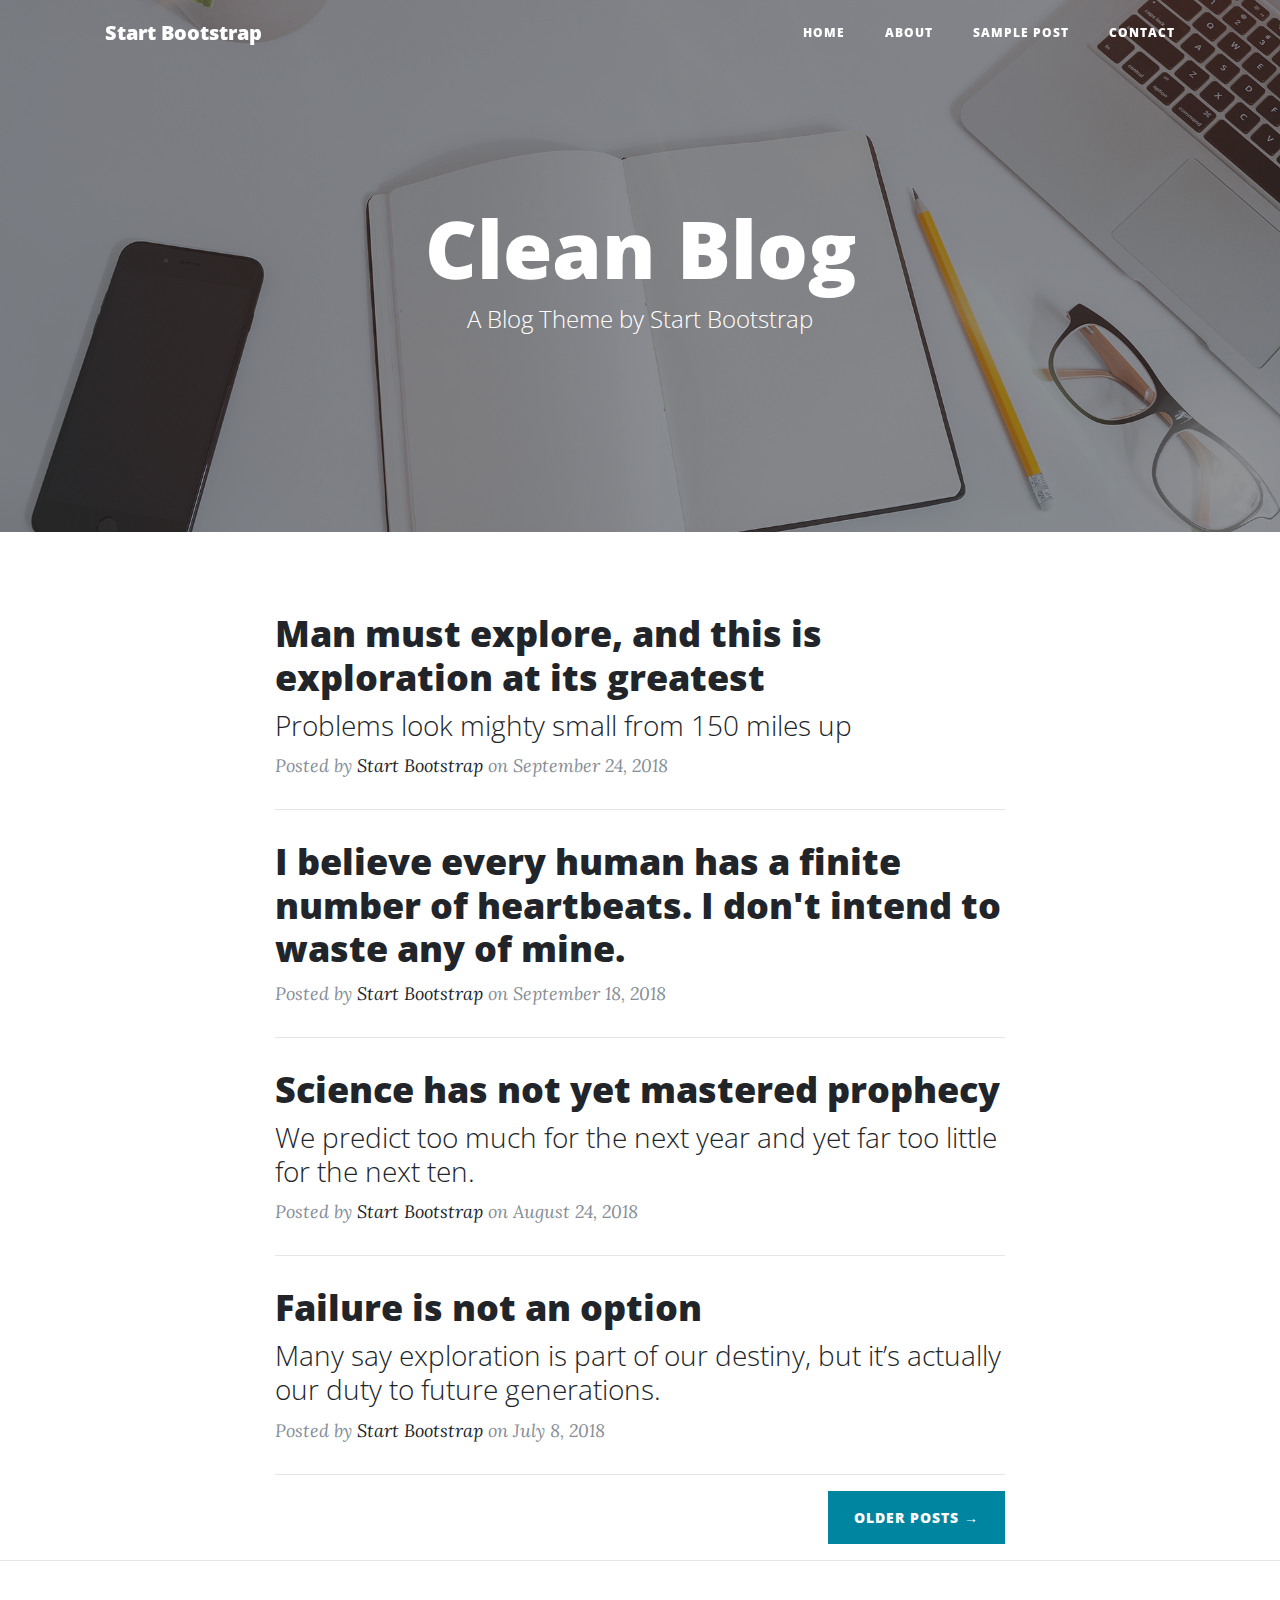
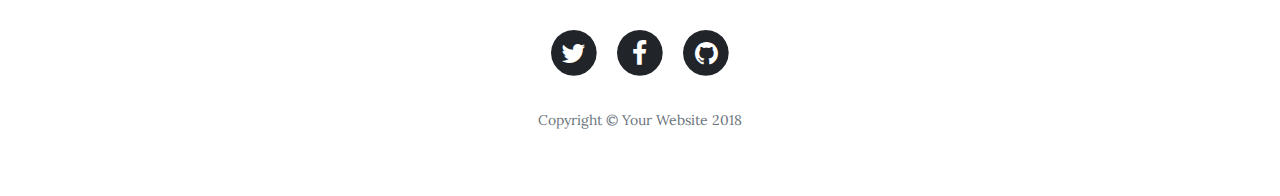
<file: index.html>
<!DOCTYPE html>
<html lang="en">

  <head>

    <meta charset="utf-8">
    <meta name="viewport" content="width=device-width, initial-scale=1, shrink-to-fit=no">
    <meta name="description" content="">
    <meta name="author" content="">

    <title>Clean Blog - Start Bootstrap Theme</title>

    <!-- Bootstrap core CSS -->
    <link href="vendor/bootstrap/css/bootstrap.min.css" rel="stylesheet">

    <!-- Custom fonts for this template -->
    <link href="vendor/font-awesome/css/font-awesome.min.css" rel="stylesheet" type="text/css">
    <link href='https://fonts.googleapis.com/css?family=Lora:400,700,400italic,700italic' rel='stylesheet' type='text/css'>
    <link href='https://fonts.googleapis.com/css?family=Open+Sans:300italic,400italic,600italic,700italic,800italic,400,300,600,700,800' rel='stylesheet' type='text/css'>

    <!-- Custom styles for this template -->
    <link href="css/clean-blog.min.css" rel="stylesheet">

  </head>

  <body>

    <!-- Navigation -->
    <nav class="navbar navbar-expand-lg navbar-light fixed-top" id="mainNav">
      <div class="container">
        <a class="navbar-brand" href="index.html">Start Bootstrap</a>
        <button class="navbar-toggler navbar-toggler-right" type="button" data-toggle="collapse" data-target="#navbarResponsive" aria-controls="navbarResponsive" aria-expanded="false" aria-label="Toggle navigation">
          Menu
          <i class="fa fa-bars"></i>
        </button>
        <div class="collapse navbar-collapse" id="navbarResponsive">
          <ul class="navbar-nav ml-auto">
            <li class="nav-item">
              <a class="nav-link" href="index.html">Home</a>
            </li>
            <li class="nav-item">
              <a class="nav-link" href="about.html">About</a>
            </li>
            <li class="nav-item">
              <a class="nav-link" href="my post.html">Sample Post</a>
            </li>
            <li class="nav-item">
              <a class="nav-link" href="contact.html">Contact</a>
            </li>
          </ul>
        </div>
      </div>
    </nav>

    <!-- Page Header -->
    <header class="masthead" style="background-image: url('img/home-bg.jpg')">
      <div class="overlay"></div>
      <div class="container">
        <div class="row">
          <div class="col-lg-8 col-md-10 mx-auto">
            <div class="site-heading">
              <h1>Clean Blog</h1>
              <span class="subheading">A Blog Theme by Start Bootstrap</span>
            </div>
          </div>
        </div>
      </div>
    </header>

    <!-- Main Content -->
    <div class="container">
      <div class="row">
        <div class="col-lg-8 col-md-10 mx-auto">
          <div class="post-preview">
            <a href="post.html">
              <h2 class="post-title">
                Man must explore, and this is exploration at its greatest
              </h2>
              <h3 class="post-subtitle">
                Problems look mighty small from 150 miles up
              </h3>
            </a>
            <p class="post-meta">Posted by
              <a href="#">Start Bootstrap</a>
              on September 24, 2018</p>
          </div>
          <hr>
          <div class="post-preview">
            <a href="post.html">
              <h2 class="post-title">
                I believe every human has a finite number of heartbeats. I don't intend to waste any of mine.
              </h2>
            </a>
            <p class="post-meta">Posted by
              <a href="#">Start Bootstrap</a>
              on September 18, 2018</p>
          </div>
          <hr>
          <div class="post-preview">
            <a href="post.html">
              <h2 class="post-title">
                Science has not yet mastered prophecy
              </h2>
              <h3 class="post-subtitle">
                We predict too much for the next year and yet far too little for the next ten.
              </h3>
            </a>
            <p class="post-meta">Posted by
              <a href="#">Start Bootstrap</a>
              on August 24, 2018</p>
          </div>
          <hr>
          <div class="post-preview">
            <a href="post.html">
              <h2 class="post-title">
                Failure is not an option
              </h2>
              <h3 class="post-subtitle">
                Many say exploration is part of our destiny, but it’s actually our duty to future generations.
              </h3>
            </a>
            <p class="post-meta">Posted by
              <a href="#">Start Bootstrap</a>
              on July 8, 2018</p>
          </div>
          <hr>
          <!-- Pager -->
          <div class="clearfix">
            <a class="btn btn-primary float-right" href="#">Older Posts &rarr;</a>
          </div>
        </div>
      </div>
    </div>

    <hr>

    <!-- Footer -->
    <footer>
      <div class="container">
        <div class="row">
          <div class="col-lg-8 col-md-10 mx-auto">
            <ul class="list-inline text-center">
              <li class="list-inline-item">
                <a href="#">
                  <span class="fa-stack fa-lg">
                    <i class="fa fa-circle fa-stack-2x"></i>
                    <i class="fa fa-twitter fa-stack-1x fa-inverse"></i>
                  </span>
                </a>
              </li>
              <li class="list-inline-item">
                <a href="#">
                  <span class="fa-stack fa-lg">
                    <i class="fa fa-circle fa-stack-2x"></i>
                    <i class="fa fa-facebook fa-stack-1x fa-inverse"></i>
                  </span>
                </a>
              </li>
              <li class="list-inline-item">
                <a href="#">
                  <span class="fa-stack fa-lg">
                    <i class="fa fa-circle fa-stack-2x"></i>
                    <i class="fa fa-github fa-stack-1x fa-inverse"></i>
                  </span>
                </a>
              </li>
            </ul>
            <p class="copyright text-muted">Copyright &copy; Your Website 2018</p>
          </div>
        </div>
      </div>
    </footer>

    <!-- Bootstrap core JavaScript -->
    <script src="vendor/jquery/jquery.min.js"></script>
    <script src="vendor/bootstrap/js/bootstrap.bundle.min.js"></script>

    <!-- Custom scripts for this template -->
    <script src="js/clean-blog.min.js"></script>

  </body>

</html>
</file>
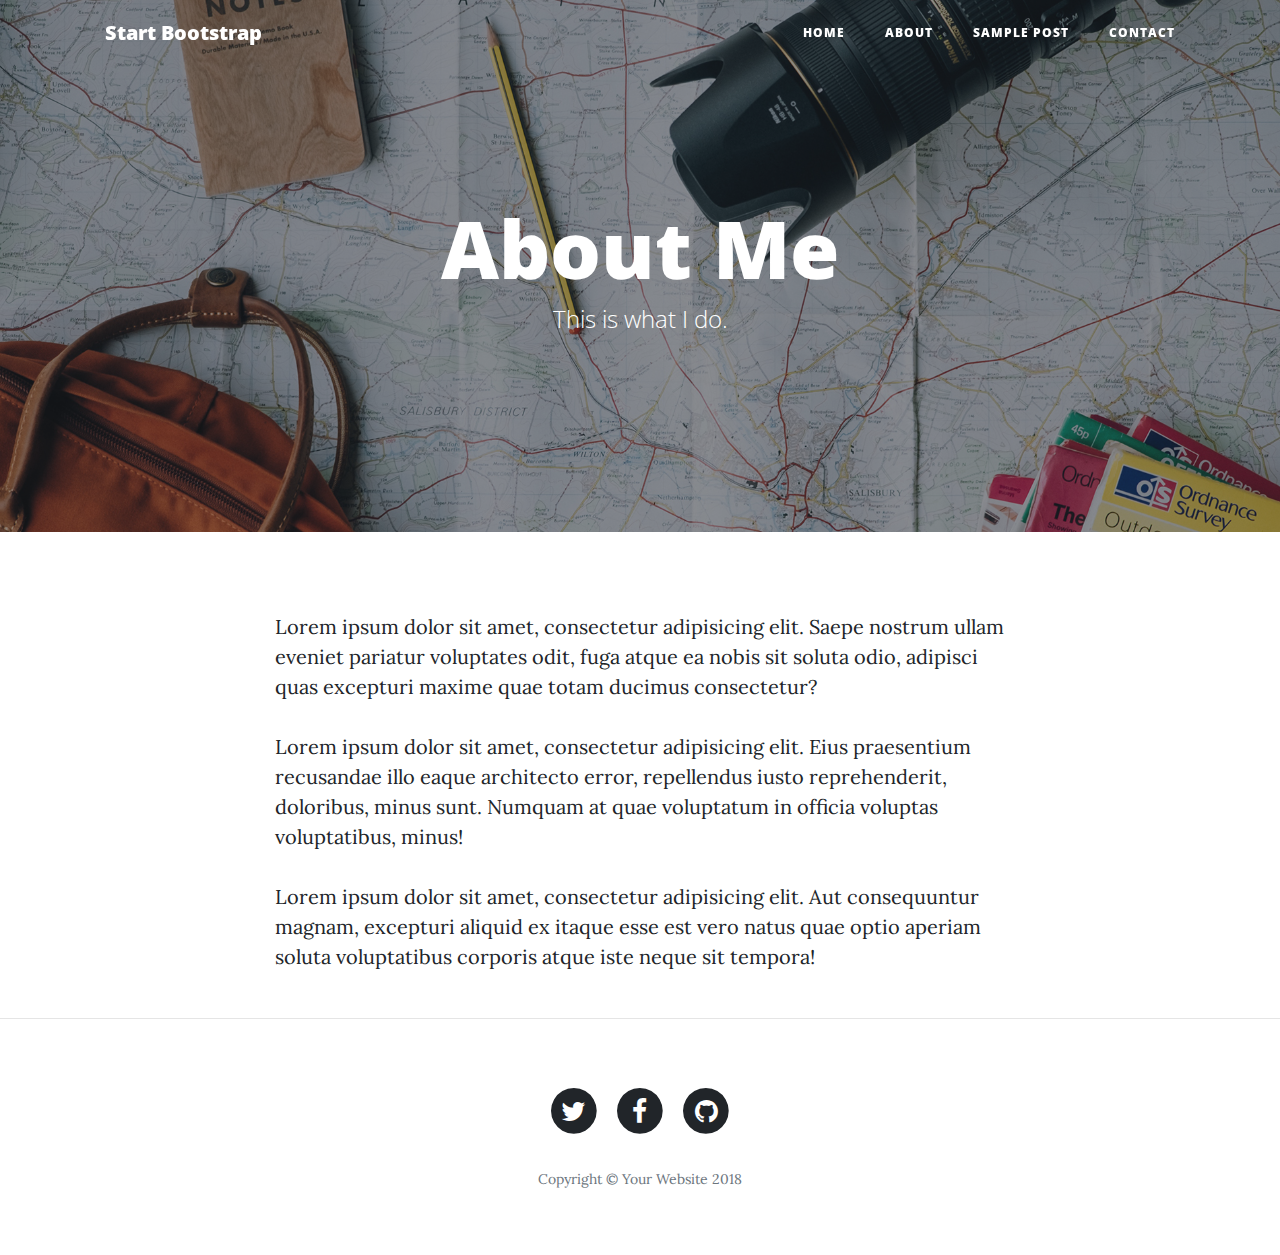
<file: about.html>
<!DOCTYPE html>
<html lang="en">

  <head>

    <meta charset="utf-8">
    <meta name="viewport" content="width=device-width, initial-scale=1, shrink-to-fit=no">
    <meta name="description" content="">
    <meta name="author" content="">

    <title>Clean Blog - Start Bootstrap Theme</title>

    <!-- Bootstrap core CSS -->
    <link href="vendor/bootstrap/css/bootstrap.min.css" rel="stylesheet">

    <!-- Custom fonts for this template -->
    <link href="vendor/font-awesome/css/font-awesome.min.css" rel="stylesheet" type="text/css">
    <link href='https://fonts.googleapis.com/css?family=Lora:400,700,400italic,700italic' rel='stylesheet' type='text/css'>
    <link href='https://fonts.googleapis.com/css?family=Open+Sans:300italic,400italic,600italic,700italic,800italic,400,300,600,700,800' rel='stylesheet' type='text/css'>

    <!-- Custom styles for this template -->
    <link href="css/clean-blog.min.css" rel="stylesheet">

  </head>

  <body>

    <!-- Navigation -->
    <nav class="navbar navbar-expand-lg navbar-light fixed-top" id="mainNav">
      <div class="container">
        <a class="navbar-brand" href="index.html">Start Bootstrap</a>
        <button class="navbar-toggler navbar-toggler-right" type="button" data-toggle="collapse" data-target="#navbarResponsive" aria-controls="navbarResponsive" aria-expanded="false" aria-label="Toggle navigation">
          Menu
          <i class="fa fa-bars"></i>
        </button>
        <div class="collapse navbar-collapse" id="navbarResponsive">
          <ul class="navbar-nav ml-auto">
            <li class="nav-item">
              <a class="nav-link" href="index.html">Home</a>
            </li>
            <li class="nav-item">
              <a class="nav-link" href="about.html">About</a>
            </li>
            <li class="nav-item">
              <a class="nav-link" href="post.html">Sample Post</a>
            </li>
            <li class="nav-item">
              <a class="nav-link" href="contact.html">Contact</a>
            </li>
          </ul>
        </div>
      </div>
    </nav>

    <!-- Page Header -->
    <header class="masthead" style="background-image: url('img/about-bg.jpg')">
      <div class="overlay"></div>
      <div class="container">
        <div class="row">
          <div class="col-lg-8 col-md-10 mx-auto">
            <div class="page-heading">
              <h1>About Me</h1>
              <span class="subheading">This is what I do.</span>
            </div>
          </div>
        </div>
      </div>
    </header>

    <!-- Main Content -->
    <div class="container">
      <div class="row">
        <div class="col-lg-8 col-md-10 mx-auto">
          <p>Lorem ipsum dolor sit amet, consectetur adipisicing elit. Saepe nostrum ullam eveniet pariatur voluptates odit, fuga atque ea nobis sit soluta odio, adipisci quas excepturi maxime quae totam ducimus consectetur?</p>
          <p>Lorem ipsum dolor sit amet, consectetur adipisicing elit. Eius praesentium recusandae illo eaque architecto error, repellendus iusto reprehenderit, doloribus, minus sunt. Numquam at quae voluptatum in officia voluptas voluptatibus, minus!</p>
          <p>Lorem ipsum dolor sit amet, consectetur adipisicing elit. Aut consequuntur magnam, excepturi aliquid ex itaque esse est vero natus quae optio aperiam soluta voluptatibus corporis atque iste neque sit tempora!</p>
        </div>
      </div>
    </div>

    <hr>

    <!-- Footer -->
    <footer>
      <div class="container">
        <div class="row">
          <div class="col-lg-8 col-md-10 mx-auto">
            <ul class="list-inline text-center">
              <li class="list-inline-item">
                <a href="#">
                  <span class="fa-stack fa-lg">
                    <i class="fa fa-circle fa-stack-2x"></i>
                    <i class="fa fa-twitter fa-stack-1x fa-inverse"></i>
                  </span>
                </a>
              </li>
              <li class="list-inline-item">
                <a href="#">
                  <span class="fa-stack fa-lg">
                    <i class="fa fa-circle fa-stack-2x"></i>
                    <i class="fa fa-facebook fa-stack-1x fa-inverse"></i>
                  </span>
                </a>
              </li>
              <li class="list-inline-item">
                <a href="#">
                  <span class="fa-stack fa-lg">
                    <i class="fa fa-circle fa-stack-2x"></i>
                    <i class="fa fa-github fa-stack-1x fa-inverse"></i>
                  </span>
                </a>
              </li>
            </ul>
            <p class="copyright text-muted">Copyright &copy; Your Website 2018</p>
          </div>
        </div>
      </div>
    </footer>

    <!-- Bootstrap core JavaScript -->
    <script src="vendor/jquery/jquery.min.js"></script>
    <script src="vendor/bootstrap/js/bootstrap.bundle.min.js"></script>

    <!-- Custom scripts for this template -->
    <script src="js/clean-blog.min.js"></script>

  </body>

</html>
</file>
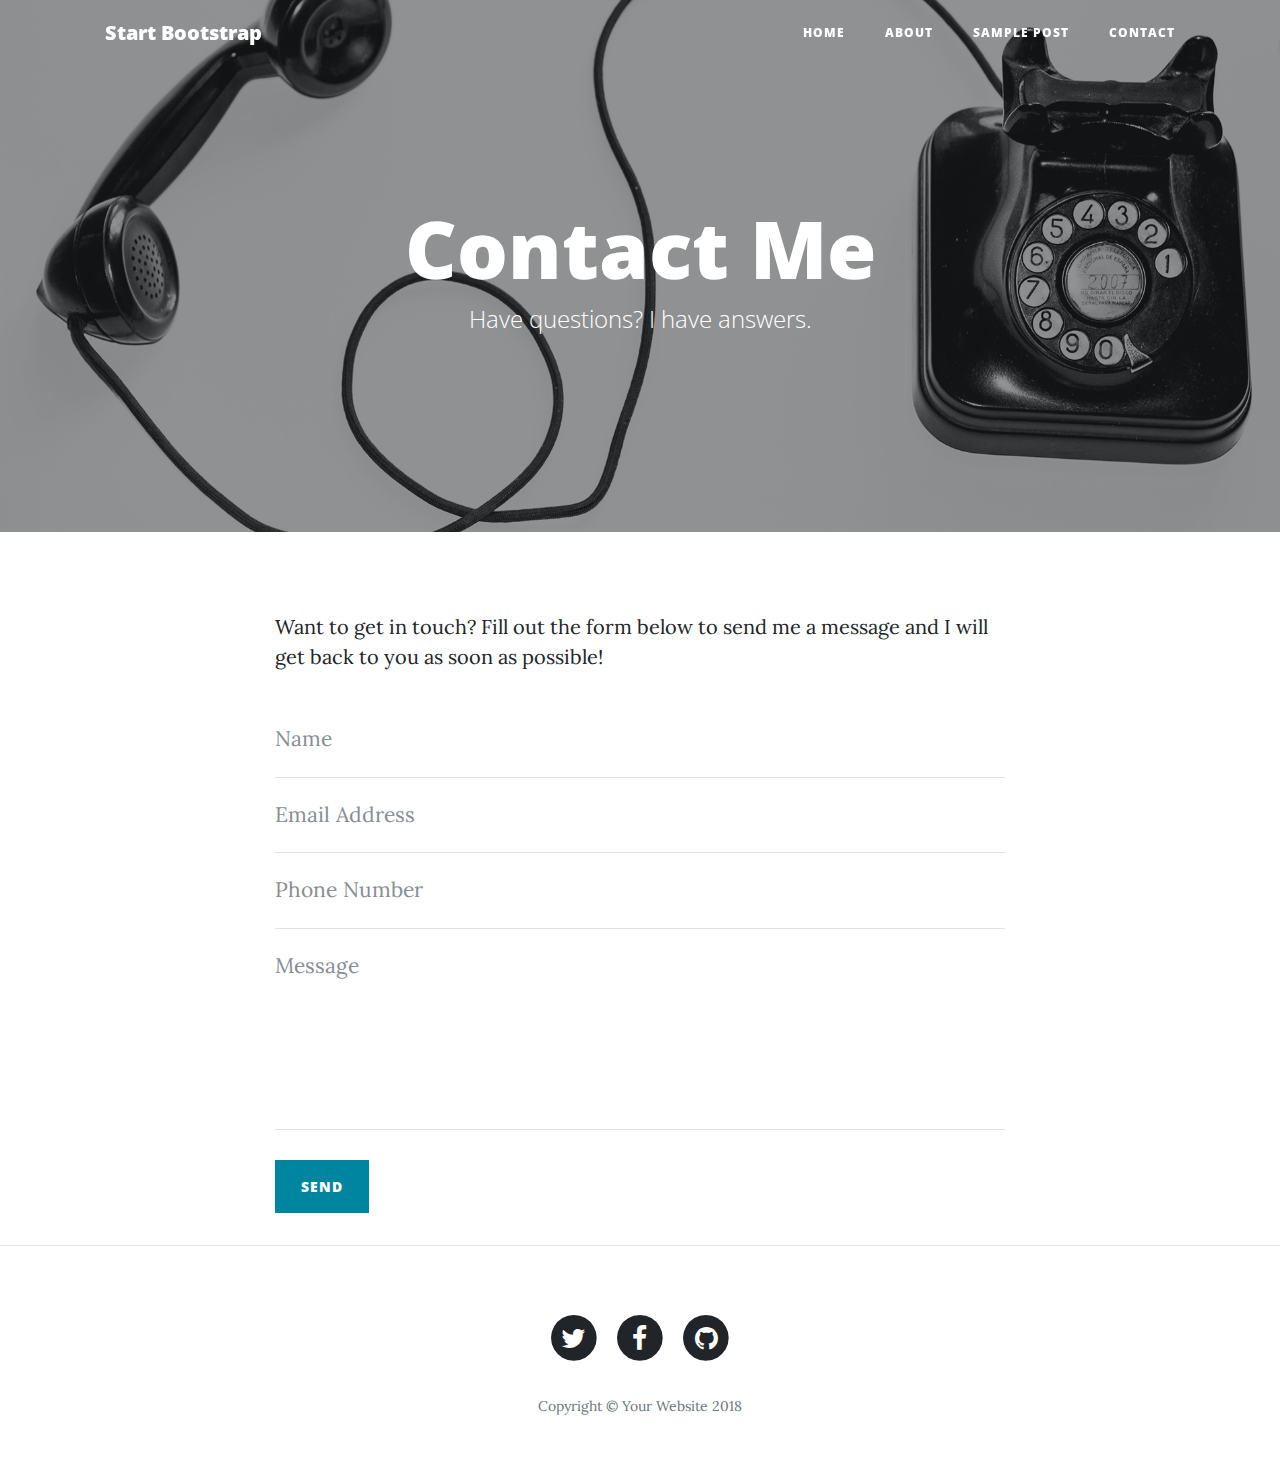
<file: contact.html>
<!DOCTYPE html>
<html lang="en">

  <head>

    <meta charset="utf-8">
    <meta name="viewport" content="width=device-width, initial-scale=1, shrink-to-fit=no">
    <meta name="description" content="">
    <meta name="author" content="">

    <title>Clean Blog - Start Bootstrap Theme</title>

    <!-- Bootstrap core CSS -->
    <link href="vendor/bootstrap/css/bootstrap.min.css" rel="stylesheet">

    <!-- Custom fonts for this template -->
    <link href="vendor/font-awesome/css/font-awesome.min.css" rel="stylesheet" type="text/css">
    <link href='https://fonts.googleapis.com/css?family=Lora:400,700,400italic,700italic' rel='stylesheet' type='text/css'>
    <link href='https://fonts.googleapis.com/css?family=Open+Sans:300italic,400italic,600italic,700italic,800italic,400,300,600,700,800' rel='stylesheet' type='text/css'>

    <!-- Custom styles for this template -->
    <link href="css/clean-blog.min.css" rel="stylesheet">

  </head>

  <body>

    <!-- Navigation -->
    <nav class="navbar navbar-expand-lg navbar-light fixed-top" id="mainNav">
      <div class="container">
        <a class="navbar-brand" href="index.html">Start Bootstrap</a>
        <button class="navbar-toggler navbar-toggler-right" type="button" data-toggle="collapse" data-target="#navbarResponsive" aria-controls="navbarResponsive" aria-expanded="false" aria-label="Toggle navigation">
          Menu
          <i class="fa fa-bars"></i>
        </button>
        <div class="collapse navbar-collapse" id="navbarResponsive">
          <ul class="navbar-nav ml-auto">
            <li class="nav-item">
              <a class="nav-link" href="index.html">Home</a>
            </li>
            <li class="nav-item">
              <a class="nav-link" href="about.html">About</a>
            </li>
            <li class="nav-item">
              <a class="nav-link" href="post.html">Sample Post</a>
            </li>
            <li class="nav-item">
              <a class="nav-link" href="contact.html">Contact</a>
            </li>
          </ul>
        </div>
      </div>
    </nav>

    <!-- Page Header -->
    <header class="masthead" style="background-image: url('img/contact-bg.jpg')">
      <div class="overlay"></div>
      <div class="container">
        <div class="row">
          <div class="col-lg-8 col-md-10 mx-auto">
            <div class="page-heading">
              <h1>Contact Me</h1>
              <span class="subheading">Have questions? I have answers.</span>
            </div>
          </div>
        </div>
      </div>
    </header>

    <!-- Main Content -->
    <div class="container">
      <div class="row">
        <div class="col-lg-8 col-md-10 mx-auto">
          <p>Want to get in touch? Fill out the form below to send me a message and I will get back to you as soon as possible!</p>
          <!-- Contact Form - Enter your email address on line 19 of the mail/contact_me.php file to make this form work. -->
          <!-- WARNING: Some web hosts do not allow emails to be sent through forms to common mail hosts like Gmail or Yahoo. It's recommended that you use a private domain email address! -->
          <!-- To use the contact form, your site must be on a live web host with PHP! The form will not work locally! -->
          <form name="sentMessage" id="contactForm" novalidate>
            <div class="control-group">
              <div class="form-group floating-label-form-group controls">
                <label>Name</label>
                <input type="text" class="form-control" placeholder="Name" id="name" required data-validation-required-message="Please enter your name.">
                <p class="help-block text-danger"></p>
              </div>
            </div>
            <div class="control-group">
              <div class="form-group floating-label-form-group controls">
                <label>Email Address</label>
                <input type="email" class="form-control" placeholder="Email Address" id="email" required data-validation-required-message="Please enter your email address.">
                <p class="help-block text-danger"></p>
              </div>
            </div>
            <div class="control-group">
              <div class="form-group col-xs-12 floating-label-form-group controls">
                <label>Phone Number</label>
                <input type="tel" class="form-control" placeholder="Phone Number" id="phone" required data-validation-required-message="Please enter your phone number.">
                <p class="help-block text-danger"></p>
              </div>
            </div>
            <div class="control-group">
              <div class="form-group floating-label-form-group controls">
                <label>Message</label>
                <textarea rows="5" class="form-control" placeholder="Message" id="message" required data-validation-required-message="Please enter a message."></textarea>
                <p class="help-block text-danger"></p>
              </div>
            </div>
            <br>
            <div id="success"></div>
            <div class="form-group">
              <button type="submit" class="btn btn-primary" id="sendMessageButton">Send</button>
            </div>
          </form>
        </div>
      </div>
    </div>

    <hr>

    <!-- Footer -->
    <footer>
      <div class="container">
        <div class="row">
          <div class="col-lg-8 col-md-10 mx-auto">
            <ul class="list-inline text-center">
              <li class="list-inline-item">
                <a href="#">
                  <span class="fa-stack fa-lg">
                    <i class="fa fa-circle fa-stack-2x"></i>
                    <i class="fa fa-twitter fa-stack-1x fa-inverse"></i>
                  </span>
                </a>
              </li>
              <li class="list-inline-item">
                <a href="#">
                  <span class="fa-stack fa-lg">
                    <i class="fa fa-circle fa-stack-2x"></i>
                    <i class="fa fa-facebook fa-stack-1x fa-inverse"></i>
                  </span>
                </a>
              </li>
              <li class="list-inline-item">
                <a href="#">
                  <span class="fa-stack fa-lg">
                    <i class="fa fa-circle fa-stack-2x"></i>
                    <i class="fa fa-github fa-stack-1x fa-inverse"></i>
                  </span>
                </a>
              </li>
            </ul>
            <p class="copyright text-muted">Copyright &copy; Your Website 2018</p>
          </div>
        </div>
      </div>
    </footer>

    <!-- Bootstrap core JavaScript -->
    <script src="vendor/jquery/jquery.min.js"></script>
    <script src="vendor/bootstrap/js/bootstrap.bundle.min.js"></script>

    <!-- Contact Form JavaScript -->
    <script src="js/jqBootstrapValidation.js"></script>
    <script src="js/contact_me.js"></script>

    <!-- Custom scripts for this template -->
    <script src="js/clean-blog.min.js"></script>

  </body>

</html>
</file>
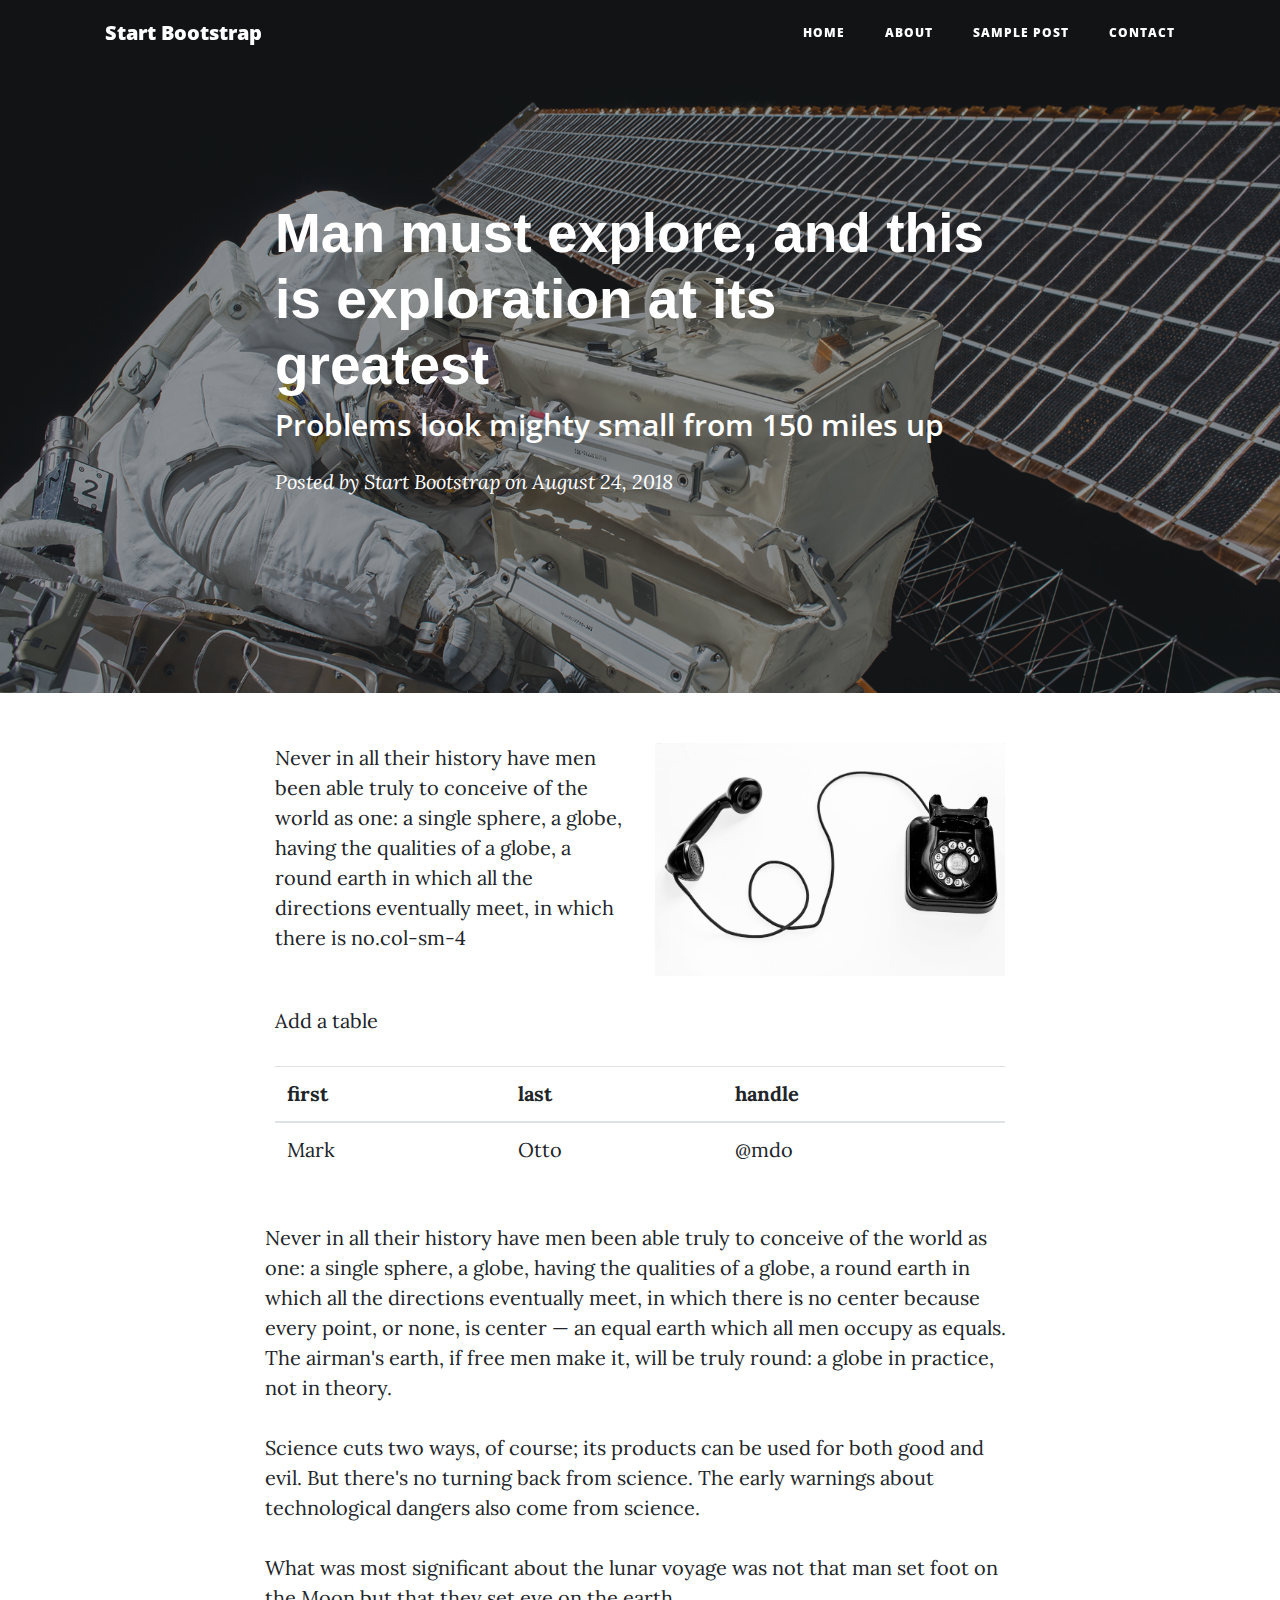
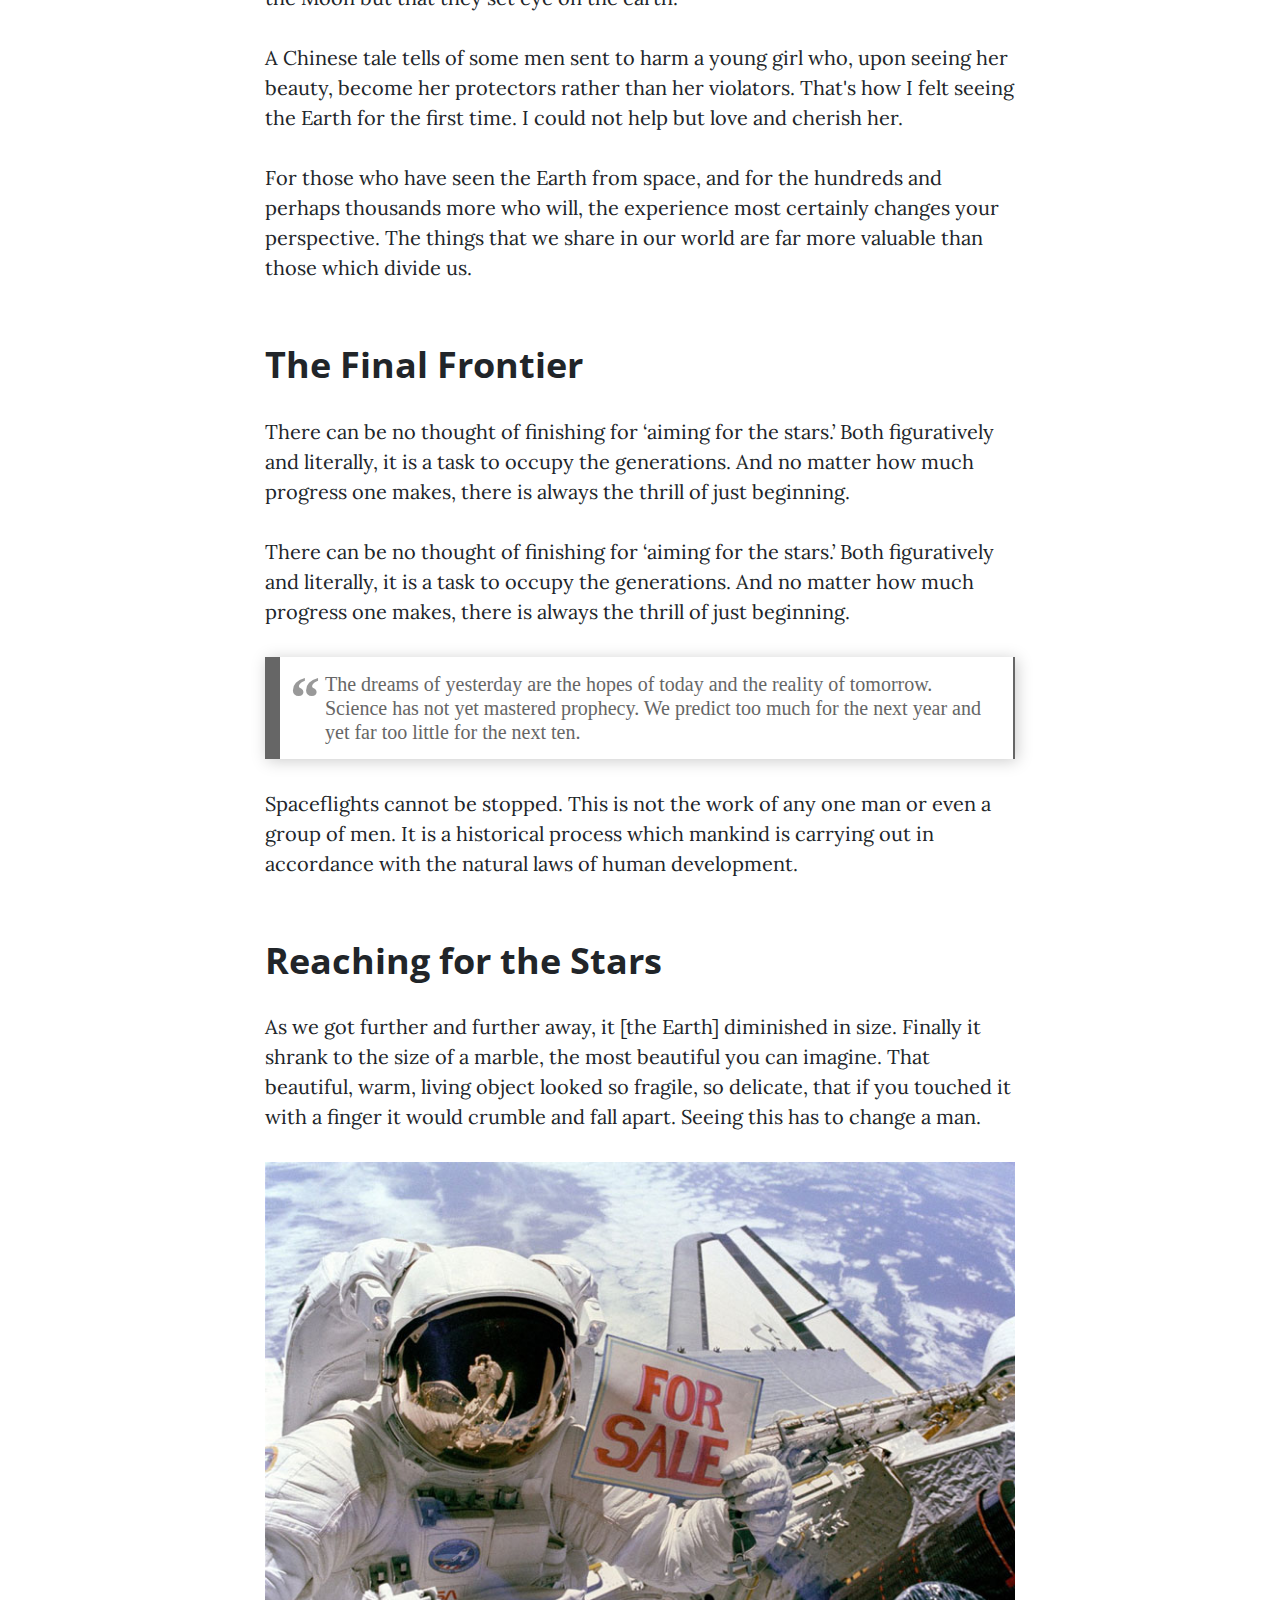
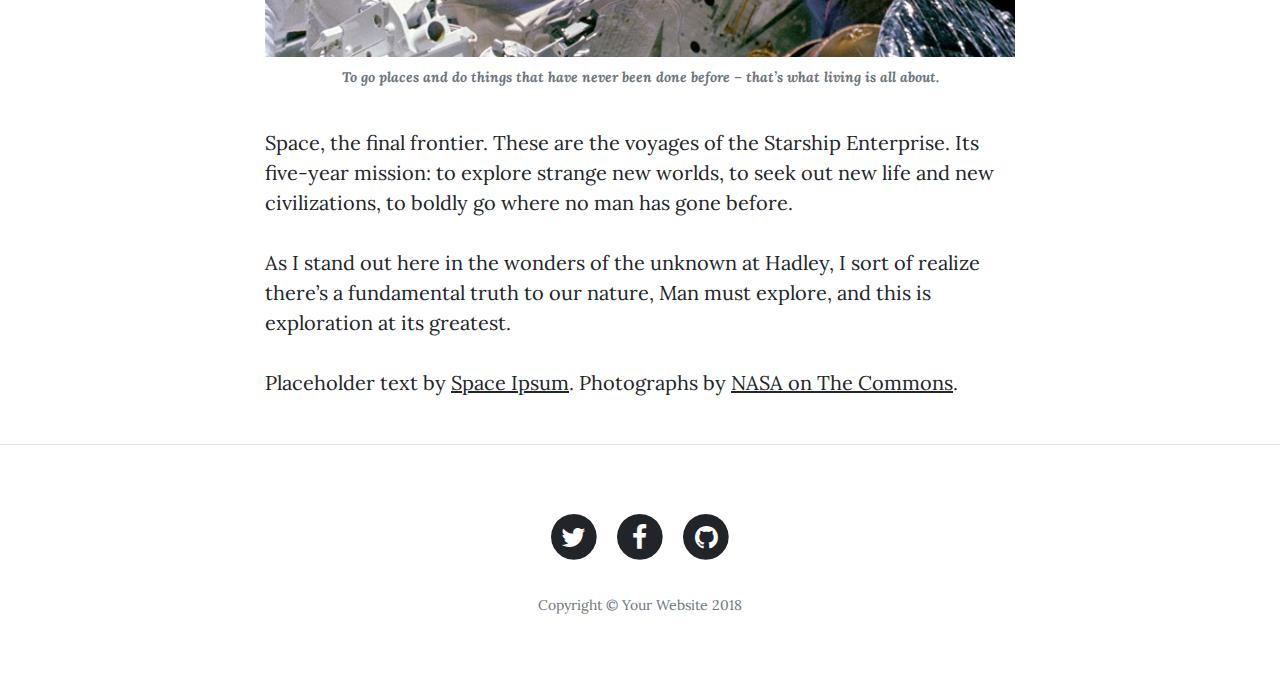
<file: post.html>
<!DOCTYPE html>
<html lang="en">

  <head>

    <meta charset="utf-8">
    <meta name="viewport" content="width=device-width, initial-scale=1, shrink-to-fit=no">
    <meta name="description" content="">
    <meta name="author" content="">

    <title>Clean Blog - Start Bootstrap Theme</title>

    <!-- Bootstrap core CSS -->
    <link href="vendor/bootstrap/css/bootstrap.min.css" rel="stylesheet">

    <!-- Custom fonts for this template -->
    <link href="vendor/font-awesome/css/font-awesome.min.css" rel="stylesheet" type="text/css">
    <link href='https://fonts.googleapis.com/css?family=Lora:400,700,400italic,700italic' rel='stylesheet' type='text/css'>
    <link href='https://fonts.googleapis.com/css?family=Open+Sans:300italic,400italic,600italic,700italic,800italic,400,300,600,700,800' rel='stylesheet' type='text/css'>

    <!-- Custom styles for this template -->
    <link href="css/clean-blog.css" rel="stylesheet">

  </head>

  <body>

    <!-- Navigation -->
    <nav class="navbar navbar-expand-lg navbar-light fixed-top" id="mainNav">
      <div class="container">
        <a class="navbar-brand" href="index.html">Start Bootstrap</a>
        <button class="navbar-toggler navbar-toggler-right" type="button" data-toggle="collapse" data-target="#navbarResponsive" aria-controls="navbarResponsive" aria-expanded="false" aria-label="Toggle navigation">
          Menu
          <i class="fa fa-bars"></i>
        </button>
        <div class="collapse navbar-collapse" id="navbarResponsive">
          <ul class="navbar-nav ml-auto">
            <li class="nav-item">
              <a class="nav-link" href="index.html">Home</a>
            </li>
            <li class="nav-item">
              <a class="nav-link" href="about.html">About</a>
            </li>
            <li class="nav-item">
              <a class="nav-link" href="post.html">Sample Post</a>
            </li>
            <li class="nav-item">
              <a class="nav-link" href="contact.html">Contact</a>
            </li>
          </ul>
        </div>
      </div>
    </nav>

    <!-- Page Header -->
    <header class="masthead" style="background-image: url('img/post-bg.jpg')">
      <div class="overlay"></div>
      <div class="container">
        <div class="row">
          <div class="col-lg-8 col-md-10 mx-auto">
            <div class="post-heading">
              <h1>Man must explore, and this is exploration at its greatest</h1>
              <h2 class="subheading">Problems look mighty small from 150 miles up</h2>
              <span class="meta">Posted by
                <a href="#">Start Bootstrap</a>
                on August 24, 2018</span>
            </div>
          </div>
        </div>
      </div>
    </header>

    <!-- Post Content -->
    <article>

      <div class="container">
        <div class="row">

<div class="col-lg-2"></div>

  <div class="col-lg-4">Never in all their history have men been able truly to conceive of the world as one: a single sphere, a globe, having the qualities of a globe, a round earth in which all the directions eventually meet, in which there is no.col-sm-4</div>
  <div class="col-lg-4"><img src="img/contact-bg.jpg" width="100%"></div>

</div>
</div>

<div class = "container">
        <div class="row">
          <div class="col-lg-2"></div>
          <div class="col-lg-8">
            <p>Add a table</p>
    <table class="table">
    <thead>
          <tr>
            <th>first</th>
            <th>last</th>
            <th>handle</th>
          </tr>
        </thead>

        <tbody>
          <tr>
            <td>Mark</td>
            <td>Otto</td>
            <td>@mdo</td>
          </tr>
        </tbody>
      </table>


      </div>


        <div class="row">
          <div class="col-lg-8 col-md-10 mx-auto">
            <p>Never in all their history have men been able truly to conceive of the world as one: a single sphere, a globe, having the qualities of a globe, a round earth in which all the directions eventually meet, in which there is no center because every point, or none, is center — an equal earth which all men occupy as equals. The airman's earth, if free men make it, will be truly round: a globe in practice, not in theory.</p>

            <p>Science cuts two ways, of course; its products can be used for both good and evil. But there's no turning back from science. The early warnings about technological dangers also come from science.</p>

            <p>What was most significant about the lunar voyage was not that man set foot on the Moon but that they set eye on the earth.</p>

            <p>A Chinese tale tells of some men sent to harm a young girl who, upon seeing her beauty, become her protectors rather than her violators. That's how I felt seeing the Earth for the first time. I could not help but love and cherish her.</p>

            <p>For those who have seen the Earth from space, and for the hundreds and perhaps thousands more who will, the experience most certainly changes your perspective. The things that we share in our world are far more valuable than those which divide us.</p>

            <h2 class="section-heading">The Final Frontier</h2>

            <p>There can be no thought of finishing for ‘aiming for the stars.’ Both figuratively and literally, it is a task to occupy the generations. And no matter how much progress one makes, there is always the thrill of just beginning.</p>

            <p>There can be no thought of finishing for ‘aiming for the stars.’ Both figuratively and literally, it is a task to occupy the generations. And no matter how much progress one makes, there is always the thrill of just beginning.</p>

            <blockquote class="blockquote">The dreams of yesterday are the hopes of today and the reality of tomorrow. Science has not yet mastered prophecy. We predict too much for the next year and yet far too little for the next ten.</blockquote>

            <p>Spaceflights cannot be stopped. This is not the work of any one man or even a group of men. It is a historical process which mankind is carrying out in accordance with the natural laws of human development.</p>

            <h2 class="section-heading">Reaching for the Stars</h2>

            <p>As we got further and further away, it [the Earth] diminished in size. Finally it shrank to the size of a marble, the most beautiful you can imagine. That beautiful, warm, living object looked so fragile, so delicate, that if you touched it with a finger it would crumble and fall apart. Seeing this has to change a man.</p>

            <a href="#">
              <img class="img-fluid" src="img/post-sample-image.jpg" alt="">
            </a>
            <span class="caption text-muted">To go places and do things that have never been done before – that’s what living is all about.</span>

            <p>Space, the final frontier. These are the voyages of the Starship Enterprise. Its five-year mission: to explore strange new worlds, to seek out new life and new civilizations, to boldly go where no man has gone before.</p>

            <p>As I stand out here in the wonders of the unknown at Hadley, I sort of realize there’s a fundamental truth to our nature, Man must explore, and this is exploration at its greatest.</p>

            <p>Placeholder text by
              <a href="http://spaceipsum.com/">Space Ipsum</a>. Photographs by
              <a href="https://www.flickr.com/photos/nasacommons/">NASA on The Commons</a>.</p>
          </div>
        </div>
      </div>
    </article>

    <hr>

    <!-- Footer -->
    <footer>
      <div class="container">
        <div class="row">
          <div class="col-lg-8 col-md-10 mx-auto">
            <ul class="list-inline text-center">
              <li class="list-inline-item">
                <a href="#">
                  <span class="fa-stack fa-lg">
                    <i class="fa fa-circle fa-stack-2x"></i>
                    <i class="fa fa-twitter fa-stack-1x fa-inverse"></i>
                  </span>
                </a>
              </li>
              <li class="list-inline-item">
                <a href="#">
                  <span class="fa-stack fa-lg">
                    <i class="fa fa-circle fa-stack-2x"></i>
                    <i class="fa fa-facebook fa-stack-1x fa-inverse"></i>
                  </span>
                </a>
              </li>
              <li class="list-inline-item">
                <a href="#">
                  <span class="fa-stack fa-lg">
                    <i class="fa fa-circle fa-stack-2x"></i>
                    <i class="fa fa-github fa-stack-1x fa-inverse"></i>
                  </span>
                </a>
              </li>
            </ul>
            <p class="copyright text-muted">Copyright &copy; Your Website 2018</p>
          </div>
        </div>
      </div>
    </footer>

    <!-- Bootstrap core JavaScript -->
    <script src="vendor/jquery/jquery.min.js"></script>
    <script src="vendor/bootstrap/js/bootstrap.bundle.min.js"></script>

    <!-- Custom scripts for this template -->
    <script src="js/clean-blog.min.js"></script>

  </body>

</html>
</file>
<file: css/clean-blog.css>
body {
  font-size: 20px;
  color: #212529;
  font-family: 'Lora', 'Times New Roman', serif;
}

p {
  line-height: 1.5;
  margin: 30px 0;
}

p a {
  text-decoration: underline;
}

h1,
h2,
h3,
h4,
h5,
h6 {
  font-weight: 800;
  font-family: 'Open Sans', 'Helvetica Neue', Helvetica, Arial, sans-serif;
}

a {
  color: #212529;
  -webkit-transition: all 0.2s;
  -moz-transition: all 0.2s;
  transition: all 0.2s;
}

a:focus, a:hover {
  color: #0085A1;
}

blockquote {
  display:block;
  background: #fff;
  padding: 15px 20px 15px 45px;
  margin: 0 0 20px;
  position: relative;
  
  /*Font*/
  font-family: Georgia, serif;
  font-size: 14px;
  line-height: 1.2;
  color: #666;

  /*Box Shadow - (Optional)*/
  -moz-box-shadow: 2px 2px 15px #ccc;
  -webkit-box-shadow: 2px 2px 15px #ccc;
  box-shadow: 2px 2px 15px #ccc;

  /*Borders - (Optional)*/
  border-left-style: solid;
  border-left-width: 15px;
  border-right-style: solid;
  border-right-width: 2px;    
}

blockquote::before{
  content: "\201C"; /*Unicode for Left Double Quote*/
  
  /*Font*/
  font-family: Georgia, serif;
  font-size: 60px;
  font-weight: bold;
  color: #999;
  
  /*Positioning*/
  position: absolute;
  left: 10px;
  top:5px;
  
}

blockquote::after{
  /*Reset to make sure*/
  content: "";
}

blockquote a{
  text-decoration: none;
  background: #eee;
  cursor: pointer;
  padding: 0 3px;
  color: #c76c0c;
}

blockquote a:hover{
 color: #666;
}

blockquote em{
  font-style: italic;
}

  /*Default Color Palette*/
blockquote.default{ 
  border-left-color: #656d77;
  border-right-color: #434a53;  
}

/*Grapefruit Color Palette*/
blockquote.grapefruit{
  border-left-color: #ed5565;
  border-right-color: #da4453;
}

/*Bittersweet Color Palette*/
blockquote.bittersweet{
  border-left-color: #fc6d58;
  border-right-color: #e95546;
}

/*Sunflower Color Palette*/
blockquote.sunflower{
  border-left-color: #ffcd69;
  border-right-color: #f6ba59;
}

/*Grass Color Palette*/
blockquote.grass{
  border-left-color: #9fd477;
  border-right-color: #8bc163;
}

/*Mint Color Palette*/
blockquote.mint{
  border-left-color: #46cfb0;
  border-right-color: #34bc9d;
}

/*Aqua Color Palette*/
blockquote.aqua{
  border-left-color: #4fc2e5;
  border-right-color: #3bb0d6;
}

/*Blue Jeans Color Palette*/
blockquote.bluejeans{
  border-left-color: #5e9de6;
  border-right-color: #4b8ad6;
}

/*Lavander Color Palette*/
blockquote.lavander{
  border-left-color: #ad93e6;
  border-right-color: #977bd5;
}

/*Pinkrose Color Palette*/
blockquote.pinkrose{
  border-left-color: #ed87bd;
  border-right-color: #d870a9;
}

/*Light Color Palette*/
blockquote.light{
  border-left-color: #f5f7fa;
  border-right-color: #e6e9ed;
}

/*Gray Color Palette*/
blockquote.gray{
  border-left-color: #ccd1d8;
  border-right-color: #aab2bc;
}


/* These CSS classes used just for Demo purpose */
.heading{
   font-family:Montez;
   text-align:center;
   font-size:30px;
}
code{
  color:#da4453;
}
span{
  font-weight:bolder;
  
}
h1{
  text-align:left;
  font-size:16px;
  font-family: 'Francois One', sans-serif;
}

span.Cdefault{
  color:#434a53;
}
span.Cgrapefruit{
  color:#da4453;
}
span.Cbittersweet{
  color:#e95546;
}
span.Csunflower{
  color:#f6ba59;
}
span.Cgrass{
  color:#8bc163;
}
span.Cmint{
  color:#34bc9d;
}
span.Caqua{
  color:#3bb0d6;
}
span.Cbluejeans{
  color:#4b8ad6;
}
span.Clavander{
  color:#977bd5;
}
span.Cpinkrose{
  color:#d870a9;
}
span.Clight{
  color:#e6e9ed;
}
span.Cgray{
  color:#aab2bc;
}




.section-heading {
  font-size: 36px;
  font-weight: 700;
  margin-top: 60px;
}

.caption {
  font-size: 14px;
  font-style: italic;
  display: block;
  margin: 0;
  padding: 10px;
  text-align: center;
  border-bottom-right-radius: 5px;
  border-bottom-left-radius: 5px;
}

::-moz-selection {
  color: #fff;
  background: #0085A1;
  text-shadow: none;
}

::selection {
  color: #fff;
  background: #0085A1;
  text-shadow: none;
}

img::selection {
  color: #fff;
  background: transparent;
}

img::-moz-selection {
  color: #fff;
  background: transparent;
}

#mainNav {
  position: absolute;
  border-bottom: 1px solid #e9ecef;
  background-color: white;
  font-family: 'Open Sans', 'Helvetica Neue', Helvetica, Arial, sans-serif;
}

#mainNav .navbar-brand {
  font-weight: 800;
  color: #343a40;
}

#mainNav .navbar-toggler {
  font-size: 12px;
  font-weight: 800;
  padding: 13px;
  text-transform: uppercase;
  color: #343a40;
}

#mainNav .navbar-nav > li.nav-item > a {
  font-size: 12px;
  font-weight: 800;
  letter-spacing: 1px;
  text-transform: uppercase;
}

@media only screen and (min-width: 992px) {
  #mainNav {
    border-bottom: 1px solid transparent;
    background: transparent;
  }
  #mainNav .navbar-brand {
    padding: 10px 20px;
    color: #fff;
  }
  #mainNav .navbar-brand:focus, #mainNav .navbar-brand:hover {
    color: rgba(255, 255, 255, 0.8);
  }
  #mainNav .navbar-nav > li.nav-item > a {
    padding: 10px 20px;
    color: #fff;
  }
  #mainNav .navbar-nav > li.nav-item > a:focus, #mainNav .navbar-nav > li.nav-item > a:hover {
    color: rgba(255, 255, 255, 0.8);
  }
}

@media only screen and (min-width: 992px) {
  #mainNav {
    -webkit-transition: background-color 0.2s;
    -moz-transition: background-color 0.2s;
    transition: background-color 0.2s;
    /* Force Hardware Acceleration in WebKit */
    -webkit-transform: translate3d(0, 0, 0);
    -moz-transform: translate3d(0, 0, 0);
    -ms-transform: translate3d(0, 0, 0);
    -o-transform: translate3d(0, 0, 0);
    transform: translate3d(0, 0, 0);
    -webkit-backface-visibility: hidden;
  }
  #mainNav.is-fixed {
    /* when the user scrolls down, we hide the header right above the viewport */
    position: fixed;
    top: -67px;
    -webkit-transition: -webkit-transform 0.2s;
    -moz-transition: -moz-transform 0.2s;
    transition: transform 0.2s;
    border-bottom: 1px solid white;
    background-color: rgba(255, 255, 255, 0.9);
  }
  #mainNav.is-fixed .navbar-brand {
    color: #212529;
  }
  #mainNav.is-fixed .navbar-brand:focus, #mainNav.is-fixed .navbar-brand:hover {
    color: #0085A1;
  }
  #mainNav.is-fixed .navbar-nav > li.nav-item > a {
    color: #212529;
  }
  #mainNav.is-fixed .navbar-nav > li.nav-item > a:focus, #mainNav.is-fixed .navbar-nav > li.nav-item > a:hover {
    color: #0085A1;
  }
  #mainNav.is-visible {
    /* if the user changes the scrolling direction, we show the header */
    -webkit-transform: translate3d(0, 100%, 0);
    -moz-transform: translate3d(0, 100%, 0);
    -ms-transform: translate3d(0, 100%, 0);
    -o-transform: translate3d(0, 100%, 0);
    transform: translate3d(0, 100%, 0);
  }
}

header.masthead {
  margin-bottom: 50px;
  background: no-repeat center center;
  background-color: #868e96;
  background-attachment: scroll;
  position: relative;
  -webkit-background-size: cover;
  -moz-background-size: cover;
  -o-background-size: cover;
  background-size: cover;
}

header.masthead .overlay {
  position: absolute;
  top: 0;
  left: 0;
  height: 100%;
  width: 100%;
  background-color: #212529;
  opacity: 0.5;
}

header.masthead .page-heading,
header.masthead .post-heading,
header.masthead .site-heading {
  padding: 200px 0 150px;
  color: white;
}

@media only screen and (min-width: 768px) {
  header.masthead .page-heading,
  header.masthead .post-heading,
  header.masthead .site-heading {
    padding: 200px 0;
  }
}

header.masthead .page-heading,
header.masthead .site-heading {
  text-align: center;
}

header.masthead .page-heading h1,
header.masthead .site-heading h1 {
  font-size: 50px;
  margin-top: 0;
}

header.masthead .page-heading .subheading,
header.masthead .site-heading .subheading {
  font-size: 24px;
  font-weight: 300;
  line-height: 1.1;
  display: block;
  margin: 10px 0 0;
  font-family: 'Open Sans', 'Helvetica Neue', Helvetica, Arial, sans-serif;
}

@media only screen and (min-width: 768px) {
  header.masthead .page-heading h1,
  header.masthead .site-heading h1 {
    font-size: 80px;
  }
}

header.masthead .post-heading h1 {
  font-size: 35px;
}

header.masthead .post-heading .meta,
header.masthead .post-heading .subheading {
  line-height: 1.1;
  display: block;
}

header.masthead .post-heading .subheading {
  font-size: 24px;
  font-weight: 600;
  margin: 10px 0 30px;
  font-family: 'Open Sans', 'Helvetica Neue', Helvetica, Arial, sans-serif;
}

header.masthead .post-heading .meta {
  font-size: 20px;
  font-weight: 300;
  font-style: italic;
  font-family: 'Lora', 'Times New Roman', serif;
}

header.masthead .post-heading .meta a {
  color: #fff;
}

@media only screen and (min-width: 768px) {
  header.masthead .post-heading h1 {
    font-size: 55px;
  }
  header.masthead .post-heading .subheading {
    font-size: 30px;
  }
}

.post-preview > a {
  color: #212529;
}

.post-preview > a:focus, .post-preview > a:hover {
  text-decoration: none;
  color: #0085A1;
}

.post-preview > a > .post-title {
  font-size: 30px;
  margin-top: 30px;
  margin-bottom: 10px;
}

.post-preview > a > .post-subtitle {
  font-weight: 300;
  margin: 0 0 10px;
}

.post-preview > .post-meta {
  font-size: 18px;
  font-style: italic;
  margin-top: 0;
  color: #868e96;
}

.post-preview > .post-meta > a {
  text-decoration: none;
  color: #212529;
}

.post-preview > .post-meta > a:focus, .post-preview > .post-meta > a:hover {
  text-decoration: underline;
  color: #0085A1;
}

@media only screen and (min-width: 768px) {
  .post-preview > a > .post-title {
    font-size: 36px;
  }
}

.floating-label-form-group {
  font-size: 14px;
  position: relative;
  margin-bottom: 0;
  padding-bottom: 0.5em;
  border-bottom: 1px solid #dee2e6;
}

.floating-label-form-group input,
.floating-label-form-group textarea {
  font-size: 1.5em;
  position: relative;
  z-index: 1;
  padding: 0;
  resize: none;
  border: none;
  border-radius: 0;
  background: none;
  box-shadow: none !important;
  font-family: 'Lora', 'Times New Roman', serif;
}

.floating-label-form-group input::-webkit-input-placeholder,
.floating-label-form-group textarea::-webkit-input-placeholder {
  color: #868e96;
  font-family: 'Lora', 'Times New Roman', serif;
}

.floating-label-form-group label {
  font-size: 0.85em;
  line-height: 1.764705882em;
  position: relative;
  z-index: 0;
  top: 2em;
  display: block;
  margin: 0;
  -webkit-transition: top 0.3s ease, opacity 0.3s ease;
  -moz-transition: top 0.3s ease, opacity 0.3s ease;
  -ms-transition: top 0.3s ease, opacity 0.3s ease;
  transition: top 0.3s ease, opacity 0.3s ease;
  vertical-align: middle;
  vertical-align: baseline;
  opacity: 0;
}

.floating-label-form-group .help-block {
  margin: 15px 0;
}

.floating-label-form-group-with-value label {
  top: 0;
  opacity: 1;
}

.floating-label-form-group-with-focus label {
  color: #0085A1;
}

form .form-group:first-child .floating-label-form-group {
  border-top: 1px solid #dee2e6;
}

footer {
  padding: 50px 0 65px;
}

footer .list-inline {
  margin: 0;
  padding: 0;
}

footer .copyright {
  font-size: 14px;
  margin-bottom: 0;
  text-align: center;
}

.btn {
  font-size: 14px;
  font-weight: 800;
  padding: 15px 25px;
  letter-spacing: 1px;
  text-transform: uppercase;
  border-radius: 0;
  font-family: 'Open Sans', 'Helvetica Neue', Helvetica, Arial, sans-serif;
}

.btn-primary {
  background-color: #0085A1;
  border-color: #0085A1;
}

.btn-primary:hover, .btn-primary:focus, .btn-primary:active {
  color: #fff;
  background-color: #00657b !important;
  border-color: #00657b !important;
}

.btn-lg {
  font-size: 16px;
  padding: 25px 35px;
}
</file>
<file: css/clean-blog.min.css>
body{font-size:20px;color:#212529;font-family:Lora,'Times New Roman',serif}p{line-height:1.5;margin:30px 0}p a{text-decoration:underline}h1,h2,h3,h4,h5,h6{font-weight:800;font-family:'Open Sans','Helvetica Neue',Helvetica,Arial,sans-serif}a{color:#212529;-webkit-transition:all .2s;-moz-transition:all .2s;transition:all .2s}a:focus,a:hover{color:#0085a1}blockquote{font-style:italic;color:#868e96}.section-heading{font-size:36px;font-weight:700;margin-top:60px}.caption{font-size:14px;font-style:italic;display:block;margin:0;padding:10px;text-align:center;border-bottom-right-radius:5px;border-bottom-left-radius:5px}::-moz-selection{color:#fff;background:#0085a1;text-shadow:none}::selection{color:#fff;background:#0085a1;text-shadow:none}img::selection{color:#fff;background:0 0}img::-moz-selection{color:#fff;background:0 0}#mainNav{position:absolute;border-bottom:1px solid #e9ecef;background-color:#fff;font-family:'Open Sans','Helvetica Neue',Helvetica,Arial,sans-serif}#mainNav .navbar-brand{font-weight:800;color:#343a40}#mainNav .navbar-toggler{font-size:12px;font-weight:800;padding:13px;text-transform:uppercase;color:#343a40}#mainNav .navbar-nav>li.nav-item>a{font-size:12px;font-weight:800;letter-spacing:1px;text-transform:uppercase}@media only screen and (min-width:992px){#mainNav{border-bottom:1px solid transparent;background:0 0}#mainNav .navbar-brand{padding:10px 20px;color:#fff}#mainNav .navbar-brand:focus,#mainNav .navbar-brand:hover{color:rgba(255,255,255,.8)}#mainNav .navbar-nav>li.nav-item>a{padding:10px 20px;color:#fff}#mainNav .navbar-nav>li.nav-item>a:focus,#mainNav .navbar-nav>li.nav-item>a:hover{color:rgba(255,255,255,.8)}}@media only screen and (min-width:992px){#mainNav{-webkit-transition:background-color .2s;-moz-transition:background-color .2s;transition:background-color .2s;-webkit-transform:translate3d(0,0,0);-moz-transform:translate3d(0,0,0);-ms-transform:translate3d(0,0,0);-o-transform:translate3d(0,0,0);transform:translate3d(0,0,0);-webkit-backface-visibility:hidden}#mainNav.is-fixed{position:fixed;top:-67px;-webkit-transition:-webkit-transform .2s;-moz-transition:-moz-transform .2s;transition:transform .2s;border-bottom:1px solid #fff;background-color:rgba(255,255,255,.9)}#mainNav.is-fixed .navbar-brand{color:#212529}#mainNav.is-fixed .navbar-brand:focus,#mainNav.is-fixed .navbar-brand:hover{color:#0085a1}#mainNav.is-fixed .navbar-nav>li.nav-item>a{color:#212529}#mainNav.is-fixed .navbar-nav>li.nav-item>a:focus,#mainNav.is-fixed .navbar-nav>li.nav-item>a:hover{color:#0085a1}#mainNav.is-visible{-webkit-transform:translate3d(0,100%,0);-moz-transform:translate3d(0,100%,0);-ms-transform:translate3d(0,100%,0);-o-transform:translate3d(0,100%,0);transform:translate3d(0,100%,0)}}header.masthead{margin-bottom:50px;background:no-repeat center center;background-color:#868e96;background-attachment:scroll;position:relative;-webkit-background-size:cover;-moz-background-size:cover;-o-background-size:cover;background-size:cover}header.masthead .overlay{position:absolute;top:0;left:0;height:100%;width:100%;background-color:#212529;opacity:.5}header.masthead .page-heading,header.masthead .post-heading,header.masthead .site-heading{padding:200px 0 150px;color:#fff}@media only screen and (min-width:768px){header.masthead .page-heading,header.masthead .post-heading,header.masthead .site-heading{padding:200px 0}}header.masthead .page-heading,header.masthead .site-heading{text-align:center}header.masthead .page-heading h1,header.masthead .site-heading h1{font-size:50px;margin-top:0}header.masthead .page-heading .subheading,header.masthead .site-heading .subheading{font-size:24px;font-weight:300;line-height:1.1;display:block;margin:10px 0 0;font-family:'Open Sans','Helvetica Neue',Helvetica,Arial,sans-serif}@media only screen and (min-width:768px){header.masthead .page-heading h1,header.masthead .site-heading h1{font-size:80px}}header.masthead .post-heading h1{font-size:35px}header.masthead .post-heading .meta,header.masthead .post-heading .subheading{line-height:1.1;display:block}header.masthead .post-heading .subheading{font-size:24px;font-weight:600;margin:10px 0 30px;font-family:'Open Sans','Helvetica Neue',Helvetica,Arial,sans-serif}header.masthead .post-heading .meta{font-size:20px;font-weight:300;font-style:italic;font-family:Lora,'Times New Roman',serif}header.masthead .post-heading .meta a{color:#fff}@media only screen and (min-width:768px){header.masthead .post-heading h1{font-size:55px}header.masthead .post-heading .subheading{font-size:30px}}.post-preview>a{color:#212529}.post-preview>a:focus,.post-preview>a:hover{text-decoration:none;color:#0085a1}.post-preview>a>.post-title{font-size:30px;margin-top:30px;margin-bottom:10px}.post-preview>a>.post-subtitle{font-weight:300;margin:0 0 10px}.post-preview>.post-meta{font-size:18px;font-style:italic;margin-top:0;color:#868e96}.post-preview>.post-meta>a{text-decoration:none;color:#212529}.post-preview>.post-meta>a:focus,.post-preview>.post-meta>a:hover{text-decoration:underline;color:#0085a1}@media only screen and (min-width:768px){.post-preview>a>.post-title{font-size:36px}}.floating-label-form-group{font-size:14px;position:relative;margin-bottom:0;padding-bottom:.5em;border-bottom:1px solid #dee2e6}.floating-label-form-group input,.floating-label-form-group textarea{font-size:1.5em;position:relative;z-index:1;padding:0;resize:none;border:none;border-radius:0;background:0 0;box-shadow:none!important;font-family:Lora,'Times New Roman',serif}.floating-label-form-group input::-webkit-input-placeholder,.floating-label-form-group textarea::-webkit-input-placeholder{color:#868e96;font-family:Lora,'Times New Roman',serif}.floating-label-form-group label{font-size:.85em;line-height:1.764705882em;position:relative;z-index:0;top:2em;display:block;margin:0;-webkit-transition:top .3s ease,opacity .3s ease;-moz-transition:top .3s ease,opacity .3s ease;-ms-transition:top .3s ease,opacity .3s ease;transition:top .3s ease,opacity .3s ease;vertical-align:middle;vertical-align:baseline;opacity:0}.floating-label-form-group .help-block{margin:15px 0}.floating-label-form-group-with-value label{top:0;opacity:1}.floating-label-form-group-with-focus label{color:#0085a1}form .form-group:first-child .floating-label-form-group{border-top:1px solid #dee2e6}footer{padding:50px 0 65px}footer .list-inline{margin:0;padding:0}footer .copyright{font-size:14px;margin-bottom:0;text-align:center}.btn{font-size:14px;font-weight:800;padding:15px 25px;letter-spacing:1px;text-transform:uppercase;border-radius:0;font-family:'Open Sans','Helvetica Neue',Helvetica,Arial,sans-serif}.btn-primary{background-color:#0085a1;border-color:#0085a1}.btn-primary:active,.btn-primary:focus,.btn-primary:hover{color:#fff;background-color:#00657b!important;border-color:#00657b!important}.btn-lg{font-size:16px;padding:25px 35px}
</file>
